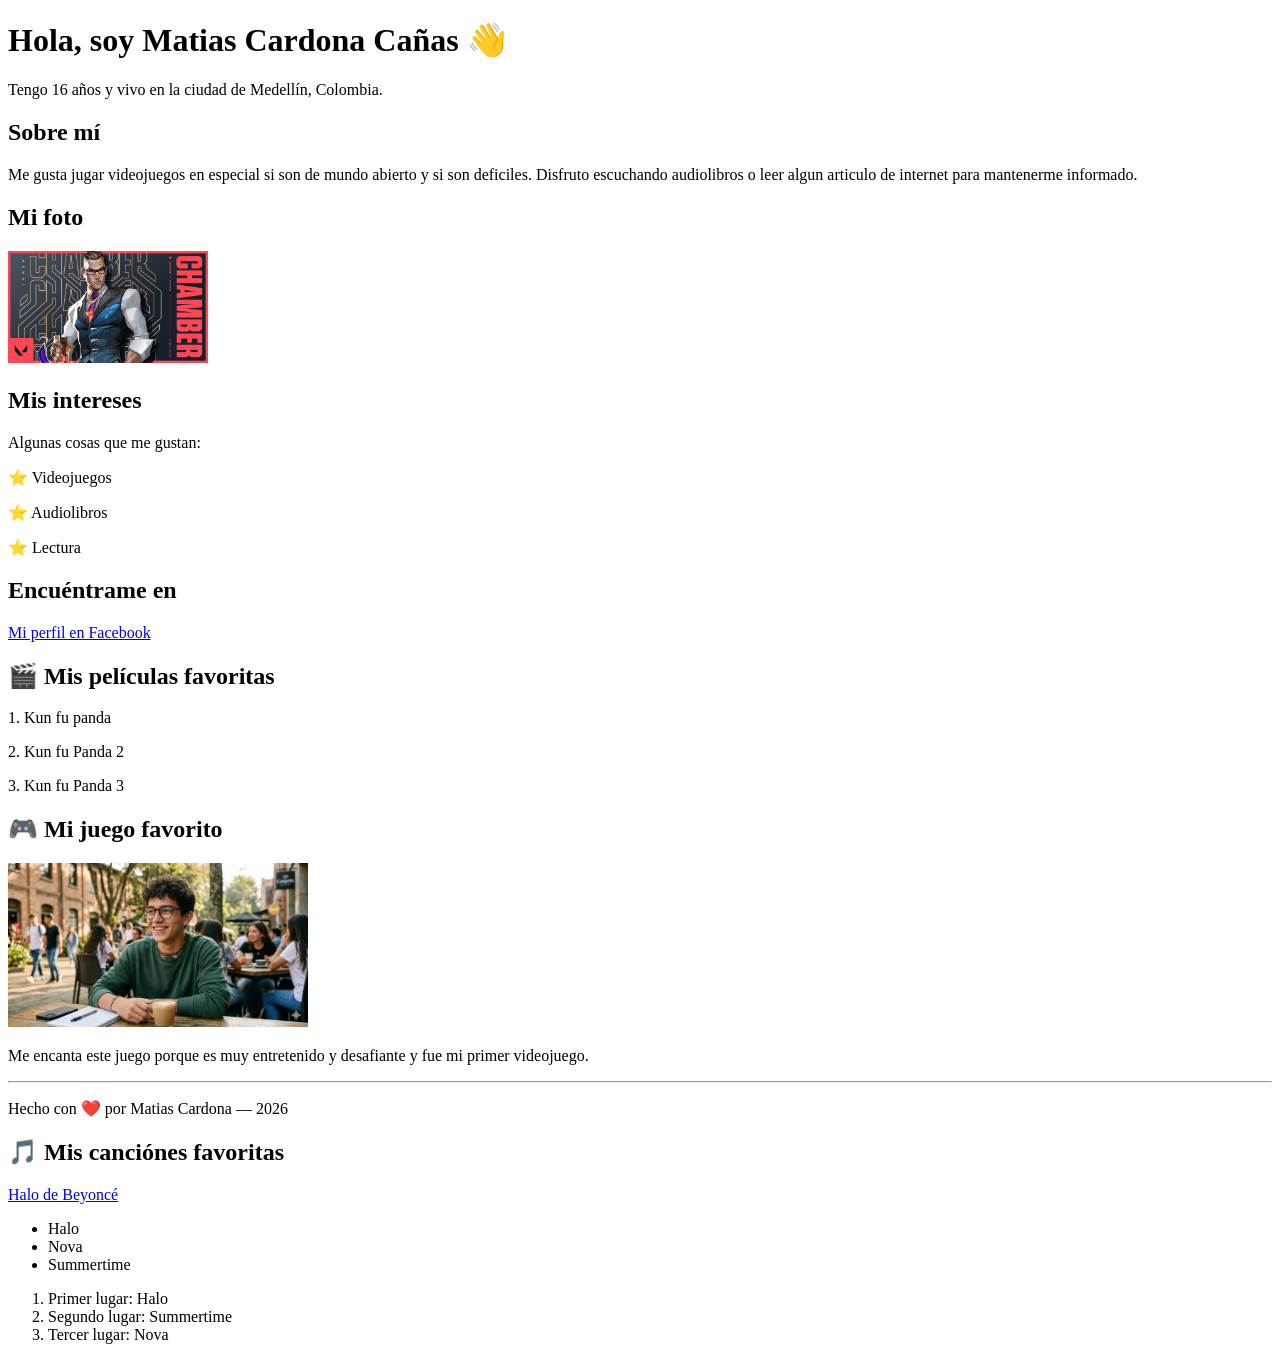
<file: Index.html>
<!DOCTYPE html>
<html lang="es">
  <head>
    <meta charset="UTF-8">
    <meta name="viewport" content="width=device-width, initial-scale=1.0">
    <title>Página de Matias Cardona Cañas</title>
  </head>
  <body>

    <h1>Hola, soy Matias Cardona Cañas 👋</h1>
    <p>Tengo 16 años y vivo en la ciudad de Medellín, Colombia.</p>

    <h2>Sobre mí</h2>
    <p>Me gusta jugar videojuegos en especial si son de mundo abierto y si son deficiles. Disfruto escuchando audiolibros o leer algun articulo de internet para mantenerme informado.</p>

    <h2>Mi foto</h2>
    <img 
      src="img/Chamber.jpg" 
      alt="Avatar de Matias Cardona Cañas"
      width="200"
    >

    <h2>Mis intereses</h2>
    <p>Algunas cosas que me gustan:</p>
    <p>⭐ Videojuegos</p>
    <p>⭐ Audiolibros</p>
    <p>⭐ Lectura</p>

    <h2>Encuéntrame en</h2>
    <p>
      <a href="https://www.facebook.com/?locale=es_LA" target="_blank">
        Mi perfil en Facebook
      </a>
    </p>
<h2>🎬 Mis películas favoritas</h2>
<p>1. Kun fu panda</p>
<p>2. Kun fu Panda 2</p>
<p>3. Kun fu Panda 3</p>

<h2>🎮 Mi juego favorito</h2>
<img src="img/imagen.png" alt="Hombre montado en un caballo blanco" width="300">
<p>Me encanta este juego porque es muy entretenido y desafiante y fue mi primer videojuego.</p>

   
    <hr>
    <p>Hecho con ❤️ por Matias Cardona — 2026</p>
    
<h2>🎵 Mis canciónes favoritas</h2>
<p>
  <a href="https://youtu.be/pCSL48AI_Ms?si=XCs1ErXrdTDEPllD" target="_blank">
    Halo de Beyoncé
  </a>
</p>
<ul>
  <li>Halo</li>
  <li>Nova</li>
  <li>Summertime</li>
</ul>

<ol>
  <li>Primer lugar: Halo</li>
  <li>Segundo lugar: Summertime</li>
  <li>Tercer lugar: Nova</li>
</ol>

  </body>
</html>
</file>
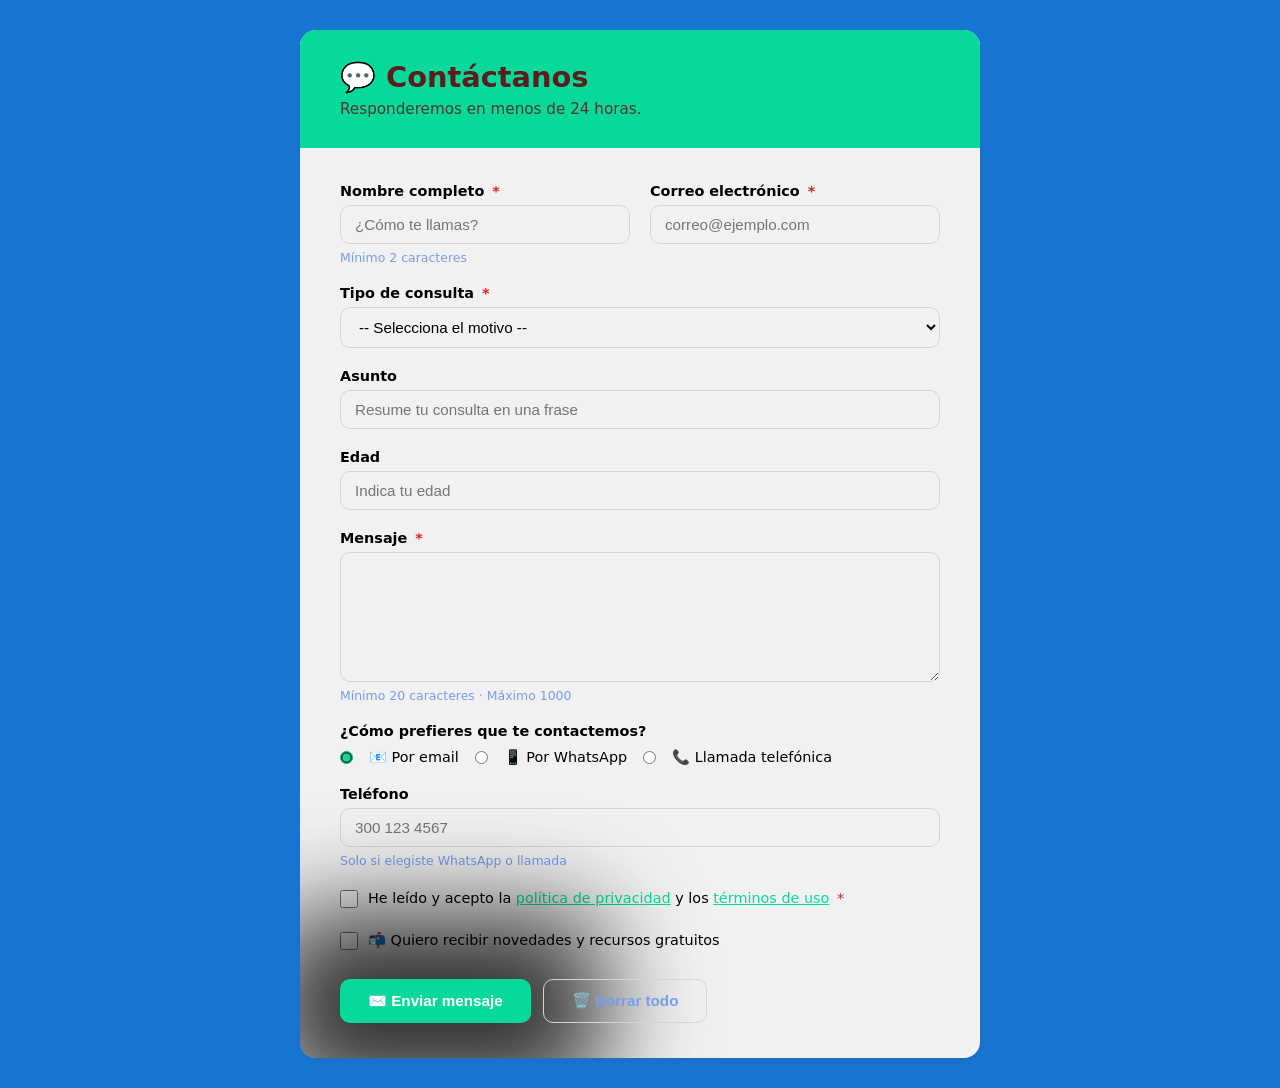
<file: Forms-y-estilos/Index.html>
<!DOCTYPE html>
<html lang="es">

<head>
  <meta charset="UTF-8">
  <meta name="viewport" content="width=device-width, initial-scale=1.0">
  <title>Formulario</title>
  <link rel="stylesheet" href="Styles.css">
</head>

<body>

  <main class="contenedor">

    <header class="encabezado">
      <h1>💬 Contáctanos</h1>
      <p>Responderemos en menos de 24 horas.</p>
    </header>

    <form class="formulario-contacto" action="#" method="post" novalidate>

      <div class="fila-doble">

        <div class="campo">
          <label for="contacto-nombre">
            Nombre completo <span class="obligatorio">*</span>
          </label>
          <input type="text" id="contacto-nombre" name="nombre" placeholder="¿Cómo te llamas?" required
            autocomplete="name" minlength="2" maxlength="60">
          <span class="ayuda">Mínimo 2 caracteres</span>
        </div>

        <div class="campo">
          <label for="contacto-email">
            Correo electrónico <span class="obligatorio">*</span>
          </label>
          <input type="email" id="contacto-email" name="email" placeholder="correo@ejemplo.com" required
            autocomplete="email">
        </div>

      </div>

      <div class="campo">
        <label for="tipo-consulta">
          Tipo de consulta <span class="obligatorio">*</span>
        </label>
        <select id="tipo-consulta" name="tipo_consulta" required>
          <option value="">-- Selecciona el motivo --</option>
          <optgroup label="Soporte">
            <option value="tecnico">Problema técnico</option>
            <option value="cuenta">Mi cuenta</option>
          </optgroup>
          <optgroup label="Información">
            <option value="precios">Precios y planes</option>
            <option value="servicios">Servicios disponibles</option>
          </optgroup>
          <optgroup label="Otros">
            <option value="sugerencia">Sugerencia o idea</option>
            <option value="otro">Otro motivo</option>
          </optgroup>
        </select>
      </div>

      <div class="campo">
        <label for="asunto">Asunto</label>
        <input type="text" id="asunto" name="asunto" placeholder="Resume tu consulta en una frase" maxlength="100">
      </div>

      <div class="campo">
        <label for="edad">Edad</label>
        <input type="number" id="edad" name="edad" min="13" max="88" required placeholder="Indica tu edad"
          autocomplete="off" minlength="20" maxlength="1000">
      </div>

      <div class="campo">
        <label for="mensaje">
          Mensaje <span class="obligatorio">*</span>
        </label>
        <textarea id="mensaje" name="mensaje" rows="6" placeholder="Describe con detalle tu consulta..." required
          minlength="20" maxlength="1000">
        </textarea>
        <span class="ayuda">Mínimo 20 caracteres · Máximo 1000</span>
      </div>

      <div class="campo">
        <p class="label-grupo">¿Cómo prefieres que te contactemos?</p>

        <div class="opciones-radio">
          <input type="radio" id="via-email" name="via_contacto" value="email" checked>
          <label for="via-email">📧 Por email</label>

          <input type="radio" id="via-whatsapp" name="via_contacto" value="whatsapp">
          <label for="via-whatsapp">📱 Por WhatsApp</label>

          <input type="radio" id="via-llamada" name="via_contacto" value="llamada">
          <label for="via-llamada">📞 Llamada telefónica</label>
        </div>
      </div>

      <div class="campo" id="campo-telefono">
        <label for="telefono">Teléfono</label>
        <input type="tel" id="telefono" name="telefono" placeholder="300 123 4567" pattern="[0-9\s\-\+]{7,15}">
        <span class="ayuda">Solo si elegiste WhatsApp o llamada</span>
      </div>

      <div class="campo campo-check">
        <input type="checkbox" id="terminos" name="terminos" value="acepto" required>
        <label for="terminos">
          He leído y acepto la
          <a href="#" target="_blank">política de privacidad</a>
          y los
          <a href="#" target="_blank">términos de uso</a>
          <span class="obligatorio">*</span>
        </label>
      </div>

      <div class="campo campo-check">
        <input type="checkbox" id="newsletter" name="newsletter" value="si">
        <label for="newsletter">
          📬 Quiero recibir novedades y recursos gratuitos
        </label>
      </div>

      <div class="acciones">
        <button type="submit" class="btn-primario">
          ✉️ Enviar mensaje
        </button>
        <button type="reset" class="btn-secundario">
          🗑️ Borrar todo
        </button>
      </div>

    </form>

  </main>

</body>

</html>
</file>
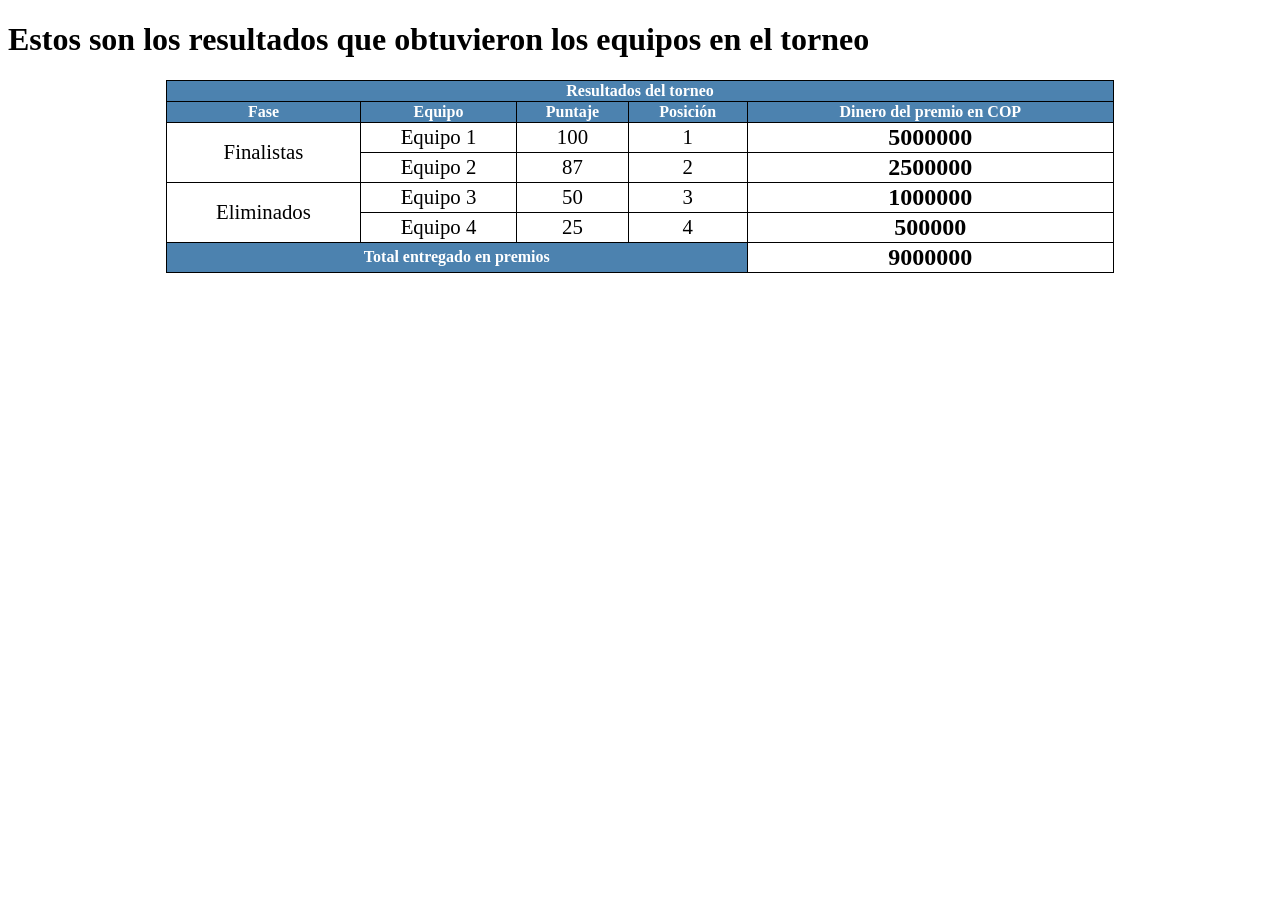
<file: Ejercicio-Tablas.html>
<!DOCTYPE html>
<html lang="en">

<head>
    <meta charset="UTF-8">
    <meta name="viewport" content="width=device-width, initial-scale=1.0">
    <title>Tabla del resultado del torneo</title>
    <link rel="stylesheet" href="Estilo tablas.css">
</head>
<body>
    <header>
        <h1>Estos son los resultados que obtuvieron los equipos en el torneo</h1>
    </header>
    <table border="1">
        <thead>
            <tr>
                <th colspan="5">Resultados del torneo</th>
            </tr>
            <tr>
                <th>Fase</th>
                <th>Equipo</th>
                <th>Puntaje</th>
                <th>Posición</th>
                <th>Dinero del premio en COP</th>
            </tr>
        </thead>
        <tbody>
            <tr>
                <td rowspan="2">Finalistas</td>
                <td>Equipo 1</td>
                <td>100</td>
                <td>1</td>
                <td class="dinero-premio">5000000</td>
            </tr>
            <tr>
                <td>Equipo 2</td>
                <td>87</td>
                <td>2</td>
                <td class="dinero-premio">2500000</td>
            </tr>
            <tr>
                <td rowspan="2">Eliminados</td>
                <td>Equipo 3</td>
                <td>50</td>
                <td>3</td>
                <td class="dinero-premio">1000000</td>
            </tr>
            <tr>
                <td>Equipo 4</td>
                <td>25</td>
                <td>4</td>
                <td class="dinero-premio">500000</td>
            </tr>
        </tbody>
        <tfoot>
            <tr>
                <th colspan="4">Total entregado en premios</th>
                <td class="dinero-premio">9000000</td>
            </tr>
        </tfoot>
    </table>
</body>

</html>
</file>
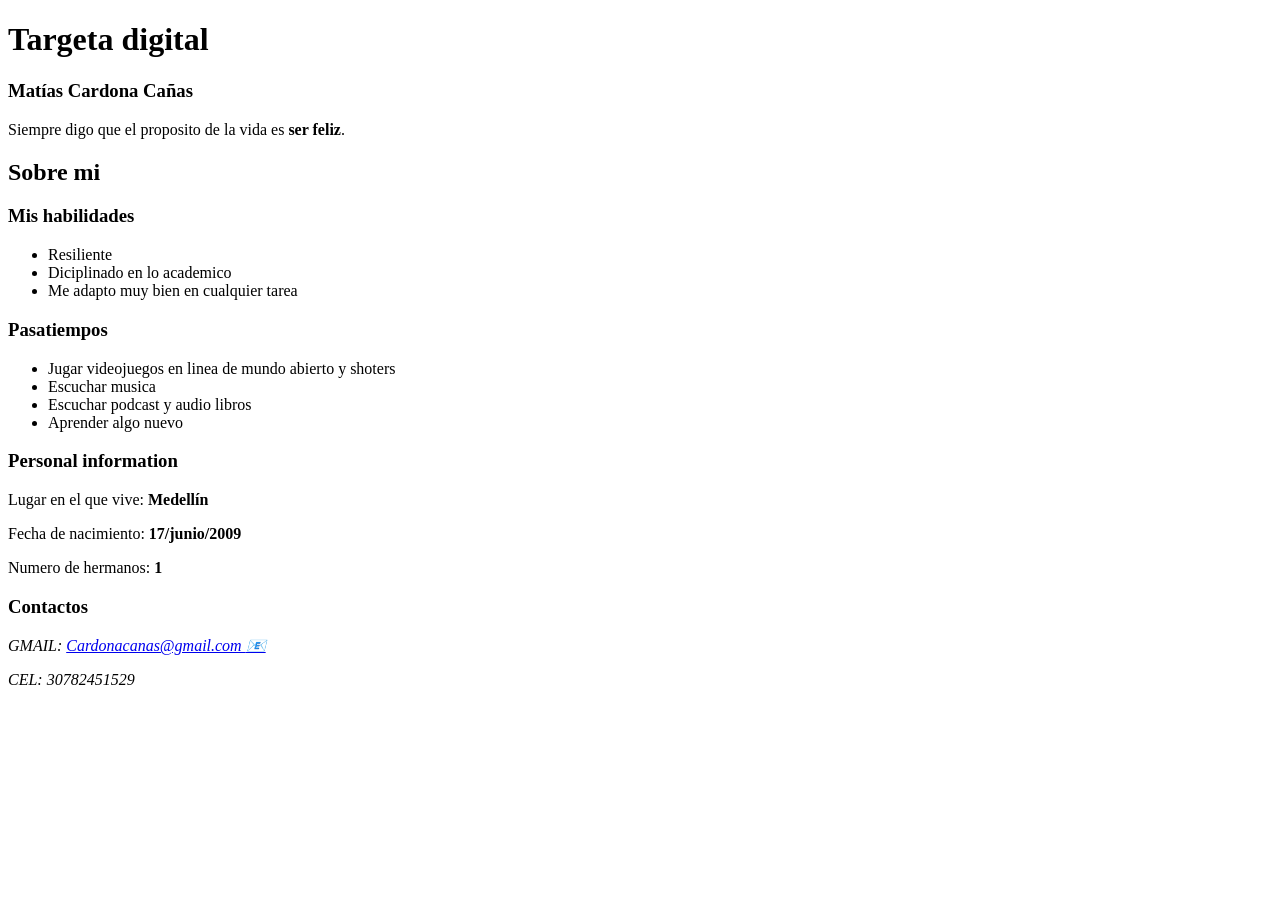
<file: Targeta-digital.html>
<!DOCTYPE html>
<html lang="en">
<head>
    <meta charset="UTF-8">
    <meta name="viewport" content="width=device-width, initial-scale=1.0">
    <title>Targeta de presentacion digital</title>
</head>
<body>
    <header>
        <h1>Targeta digital</h1>
        <h3>Matías Cardona Cañas</h3>
       <p>Siempre digo que el proposito de la vida es <strong>ser feliz</strong>.</p>
    </header>
    <main>
        <section>
            <h2>Sobre mi</h2>
            <h3>Mis habilidades</h3>
            <ul>
                <li>Resiliente</li>
                <li>Diciplinado en lo academico</li>
                <li>Me adapto muy bien en cualquier tarea</li>
            </ul>
            <h3>Pasatiempos</h3>
            <ul>
                <li>Jugar videojuegos en linea de mundo abierto y shoters</li>
                <li>Escuchar musica</li>
                <li>Escuchar podcast y audio libros</li>
                <li>Aprender algo nuevo</li>
            </ul>
            <h3>Personal information</h3>
            <p>Lugar en el que vive: <strong>Medellín</strong></p>
            <p>Fecha de nacimiento: <time datetime="17-06-2009"><strong>17/junio/2009</strong></time></p>
            <p>Numero de hermanos: <strong>1</strong></p>

        </section>
    </main>
          <footer>
            <section>
                <h3>Contactos</h3>
                <address>
                   <p> GMAIL: <a href="canascadonamatias@gmail.com">Cardonacanas@gmail.com <span>📧</span></a></p>
                   <p> CEL: 30782451529</p> 
                </address>
            </section>
        </footer>
</body>
</html>
</file>
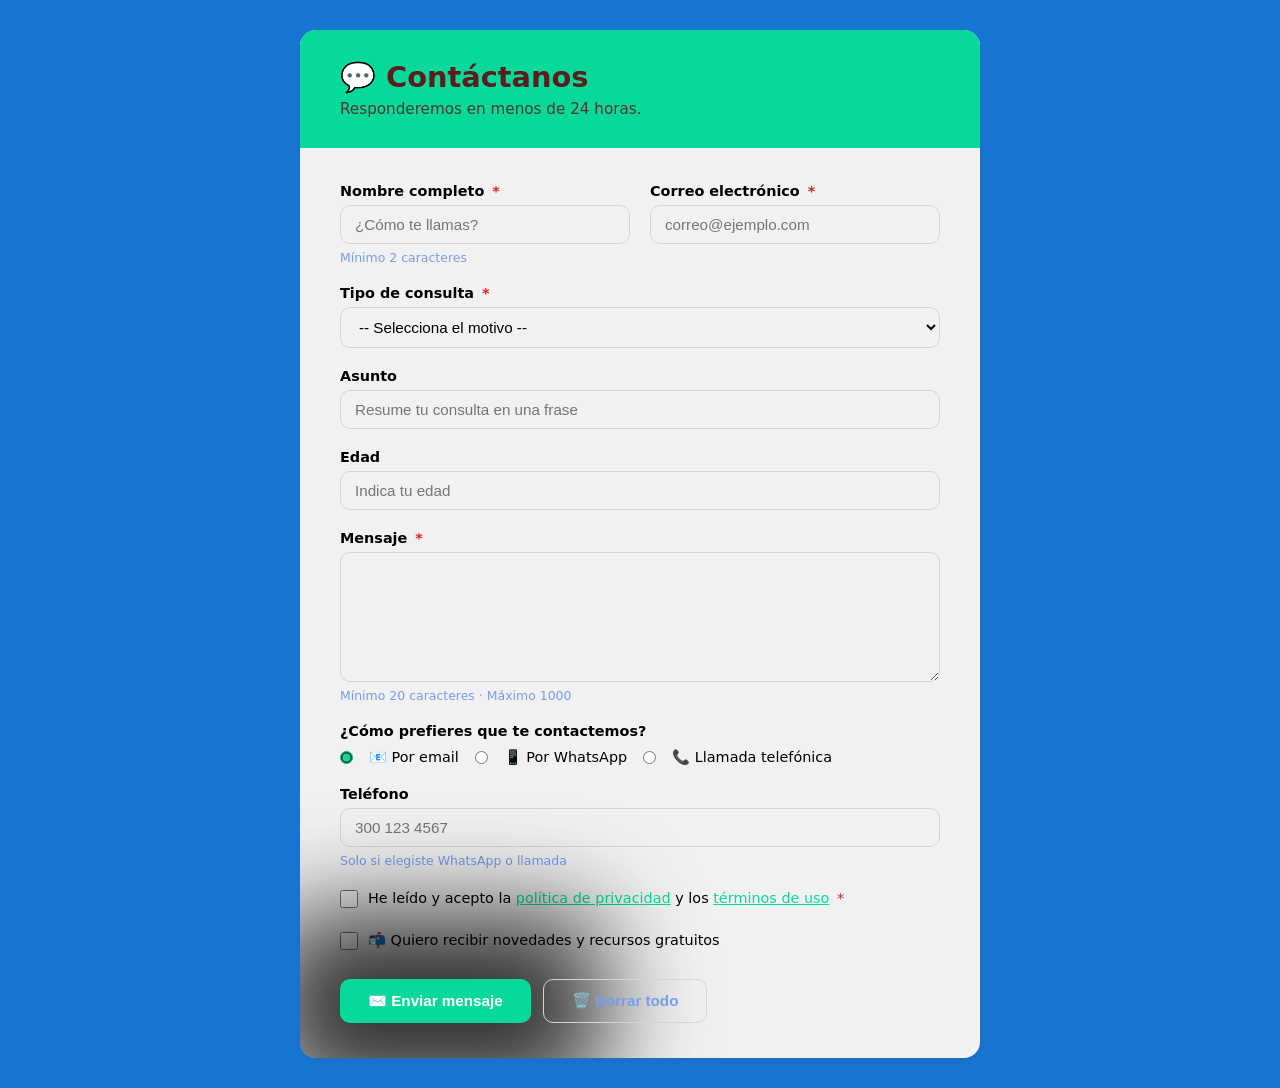
<file: Forms-y-estilos/Formulario.html>
<!DOCTYPE html>
<html lang="es">

<head>
  <meta charset="UTF-8">
  <meta name="viewport" content="width=device-width, initial-scale=1.0">
  <title>Formulario</title>
  <link rel="stylesheet" href="estilo-formulario.css">
</head>

<body>

  <main class="contenedor">

    <header class="encabezado">
      <h1>💬 Contáctanos</h1>
      <p>Responderemos en menos de 24 horas.</p>
    </header>

    <form class="formulario-contacto" action="#" method="post" novalidate>

      <div class="fila-doble">

        <div class="campo">
          <label for="contacto-nombre">
            Nombre completo <span class="obligatorio">*</span>
          </label>
          <input type="text" id="contacto-nombre" name="nombre" placeholder="¿Cómo te llamas?" required
            autocomplete="name" minlength="2" maxlength="60">
          <span class="ayuda">Mínimo 2 caracteres</span>
        </div>

        <div class="campo">
          <label for="contacto-email">
            Correo electrónico <span class="obligatorio">*</span>
          </label>
          <input type="email" id="contacto-email" name="email" placeholder="correo@ejemplo.com" required
            autocomplete="email">
        </div>

      </div>

      <div class="campo">
        <label for="tipo-consulta">
          Tipo de consulta <span class="obligatorio">*</span>
        </label>
        <select id="tipo-consulta" name="tipo_consulta" required>
          <option value="">-- Selecciona el motivo --</option>
          <optgroup label="Soporte">
            <option value="tecnico">Problema técnico</option>
            <option value="cuenta">Mi cuenta</option>
          </optgroup>
          <optgroup label="Información">
            <option value="precios">Precios y planes</option>
            <option value="servicios">Servicios disponibles</option>
          </optgroup>
          <optgroup label="Otros">
            <option value="sugerencia">Sugerencia o idea</option>
            <option value="otro">Otro motivo</option>
          </optgroup>
        </select>
      </div>

      <div class="campo">
        <label for="asunto">Asunto</label>
        <input type="text" id="asunto" name="asunto" placeholder="Resume tu consulta en una frase" maxlength="100">
      </div>

      <div class="campo">
        <label for="edad">Edad</label>
        <input type="number" id="edad" name="edad" min="13" max="88" required placeholder="Indica tu edad"
          autocomplete="off" minlength="20" maxlength="1000">
      </div>

      <div class="campo">
        <label for="mensaje">
          Mensaje <span class="obligatorio">*</span>
        </label>
        <textarea id="mensaje" name="mensaje" rows="6" placeholder="Describe con detalle tu consulta..." required
          minlength="20" maxlength="1000">
        </textarea>
        <span class="ayuda">Mínimo 20 caracteres · Máximo 1000</span>
      </div>

      <div class="campo">
        <p class="label-grupo">¿Cómo prefieres que te contactemos?</p>

        <div class="opciones-radio">
          <input type="radio" id="via-email" name="via_contacto" value="email" checked>
          <label for="via-email">📧 Por email</label>

          <input type="radio" id="via-whatsapp" name="via_contacto" value="whatsapp">
          <label for="via-whatsapp">📱 Por WhatsApp</label>

          <input type="radio" id="via-llamada" name="via_contacto" value="llamada">
          <label for="via-llamada">📞 Llamada telefónica</label>
        </div>
      </div>

      <div class="campo" id="campo-telefono">
        <label for="telefono">Teléfono</label>
        <input type="tel" id="telefono" name="telefono" placeholder="300 123 4567" pattern="[0-9\s\-\+]{7,15}">
        <span class="ayuda">Solo si elegiste WhatsApp o llamada</span>
      </div>

      <div class="campo campo-check">
        <input type="checkbox" id="terminos" name="terminos" value="acepto" required>
        <label for="terminos">
          He leído y acepto la
          <a href="#" target="_blank">política de privacidad</a>
          y los
          <a href="#" target="_blank">términos de uso</a>
          <span class="obligatorio">*</span>
        </label>
      </div>

      <div class="campo campo-check">
        <input type="checkbox" id="newsletter" name="newsletter" value="si">
        <label for="newsletter">
          📬 Quiero recibir novedades y recursos gratuitos
        </label>
      </div>

      <div class="acciones">
        <button type="submit" class="btn-primario">
          ✉️ Enviar mensaje
        </button>
        <button type="reset" class="btn-secundario">
          🗑️ Borrar todo
        </button>
      </div>

    </form>

  </main>

</body>

</html>
</file>
<file: Forms-y-estilos/Styles.css>
:root {
  --primario: #08d89a;
  --primario-oscuro: #04123a;
  --texto: #000000;
  --texto-suave: #779de9;
  --borde: #d1d5db;
  --fondo: #1977d4;
  --blanco: #f1f1f1;
  --error: #dc2626;
  --exito: #1cc058;
  --radio: 10px;
  --sombra: 0 4px 17px rgba(0, 0, 0, 0.08);
}

* {
  box-sizing: border-box;
  margin: 0;
  padding: 0;
}

body {
  font-family: 'Segoe UI', system-ui, sans-serif;
  background: var(--fondo);
  color: var(--texto);
  min-height: 100vh;
  display: flex;
  align-items: center;
  justify-content: center;
  padding: 30px 20px;
}

.contenedor {
  background: var(--blanco);
  border-radius: 16px;
  box-shadow: var(--sombra);
  width: 100%;
  max-width: 680px;
  overflow: hidden;
}

.encabezado {
  background: var(--primario);
  color: rgb(92, 29, 29);
  padding: 30px 40px;
}

.encabezado h1 {
  font-size: 1.8rem;
  margin-bottom: 6px;
}

.encabezado p {
  opacity: 0.85;
  font-size: 0.95rem;
}

.formulario-contacto {
  padding: 35px 40px;
  display: flex;
  flex-direction: column;
  gap: 20px;
}

.fila-doble {
  display: grid;
  grid-template-columns: 1fr 1fr;
  gap: 20px;
}

@media (max-width: 520px) {
  .fila-doble {
    grid-template-columns: 1fr;
  }

  .formulario-contacto {
    padding: 25px 20px;
  }
}

.campo {
  display: flex;
  flex-direction: column;
  gap: 6px;
}

.campo label,
.label-grupo {
  font-weight: 600;
  font-size: 0.9rem;
  color: var(--texto);
}

.obligatorio {
  color: var(--error);
  margin-left: 3px;
}

input[type="text"],
input[type="email"],
input[type="tel"],
input[type="url"],
input[type="number"],
select,
textarea {
  width: 100%;
  padding: 10px 14px;
  border: 1.5px solid var(--borde);
  border-radius: var(--radio);
  font-size: 0.95rem;
  color: var(--texto);
  background: var(--blanco);
  transition: border-color 0.2s, box-shadow 0.2s;
  outline: none;
}

input:focus,
select:focus,
textarea:focus {
  border-color: var(--primario);
  box-shadow: 0 0 0 3px rgba(37, 99, 235, 0.15);
}

input:invalid:not(:placeholder-shown),
textarea:invalid:not(:placeholder-shown) {
  border-color: var(--error);
}

input:valid:not(:placeholder-shown) {
  border-color: var(--exito);
}

textarea {
  resize: vertical;
  min-height: 130px;
}

select {
  cursor: pointer;
}

.ayuda {
  font-size: 0.78rem;
  color: var(--texto-suave);
}

.opciones-radio {
  display: flex;
  flex-wrap: wrap;
  gap: 16px;
  margin-top: 4px;
}

.opciones-radio input[type="radio"] {
  width: auto;
  accent-color: var(--primario);
}

.opciones-radio label {
  font-weight: normal;
  cursor: pointer;
}

.campo-check {
  flex-direction: row;
  align-items: flex-start;
  gap: 10px;
}

.campo-check input[type="checkbox"] {
  width: 18px;
  height: 18px;
  margin-top: 2px;
  accent-color: var(--primario);
  flex-shrink: 0;
  cursor: pointer;
}

.campo-check label {
  font-weight: normal;
  font-size: 0.9rem;
  line-height: 1.5;
  cursor: pointer;
}

.campo-check a {
  color: var(--primario);
  text-decoration: underline;
}

/* === Botones === */
.acciones {
  display: flex;
  gap: 12px;
  margin-top: 8px;
  flex-wrap: wrap;
}

.btn-primario,
.btn-secundario {
  padding: 12px 28px;
  border-radius: var(--radio);
  font-size: 0.95rem;
  font-weight: 600;
  cursor: pointer;
  border: none;
  transition: transform 0.1s, box-shadow 0.2s;
}

.btn-primario {
  background: var(--primario);
  color: white;
  box-shadow: 0 5px 100px 70px rgba(0, 0, 0, 0.8);
}

.btn-primario:hover {
  background: var(--primario-oscuro);
  transform: translateY(-1px);
  box-shadow: 0 40px 100px 40px rgba(0, 0, 0, 0.95);
}

.btn-secundario {
  background: transparent;
  color: var(--texto-suave);
  border: 1.5px solid var(--borde);
}

.btn-secundario:hover {
  background: var(--fondo);
}
</file>
<file: Estilo tablas.css>
.dinero-premio {
    text-align: center;
    font-size: 1.5em;
    font-weight: bold;
}

td:not([class]) {
    text-align: center;
    font-size: 1.3em
}

table {
    margin: auto;
    border-collapse: collapse;
    border: 1px solid black;
    width: 75%;
}

th {
    background-color: #4c82af;
    color: white;
}
</file>
<file: Forms-y-estilos/estilo-formulario.css>
:root {
  --primario: #08d89a;
  --primario-oscuro: #04123a;
  --texto: #000000;
  --texto-suave: #779de9;
  --borde: #d1d5db;
  --fondo: #1977d4;
  --blanco: #f1f1f1;
  --error: #dc2626;
  --exito: #1cc058;
  --radio: 10px;
  --sombra: 0 4px 17px rgba(0, 0, 0, 0.08);
}

* {
  box-sizing: border-box;
  margin: 0;
  padding: 0;
}

body {
  font-family: 'Segoe UI', system-ui, sans-serif;
  background: var(--fondo);
  color: var(--texto);
  min-height: 100vh;
  display: flex;
  align-items: center;
  justify-content: center;
  padding: 30px 20px;
}

.contenedor {
  background: var(--blanco);
  border-radius: 16px;
  box-shadow: var(--sombra);
  width: 100%;
  max-width: 680px;
  overflow: hidden;
}

.encabezado {
  background: var(--primario);
  color: rgb(92, 29, 29);
  padding: 30px 40px;
}

.encabezado h1 {
  font-size: 1.8rem;
  margin-bottom: 6px;
}

.encabezado p {
  opacity: 0.85;
  font-size: 0.95rem;
}

.formulario-contacto {
  padding: 35px 40px;
  display: flex;
  flex-direction: column;
  gap: 20px;
}

.fila-doble {
  display: grid;
  grid-template-columns: 1fr 1fr;
  gap: 20px;
}

@media (max-width: 520px) {
  .fila-doble {
    grid-template-columns: 1fr;
  }

  .formulario-contacto {
    padding: 25px 20px;
  }
}

.campo {
  display: flex;
  flex-direction: column;
  gap: 6px;
}

.campo label,
.label-grupo {
  font-weight: 600;
  font-size: 0.9rem;
  color: var(--texto);
}

.obligatorio {
  color: var(--error);
  margin-left: 3px;
}

input[type="text"],
input[type="email"],
input[type="tel"],
input[type="url"],
input[type="number"],
select,
textarea {
  width: 100%;
  padding: 10px 14px;
  border: 1.5px solid var(--borde);
  border-radius: var(--radio);
  font-size: 0.95rem;
  color: var(--texto);
  background: var(--blanco);
  transition: border-color 0.2s, box-shadow 0.2s;
  outline: none;
}

input:focus,
select:focus,
textarea:focus {
  border-color: var(--primario);
  box-shadow: 0 0 0 3px rgba(37, 99, 235, 0.15);
}

input:invalid:not(:placeholder-shown),
textarea:invalid:not(:placeholder-shown) {
  border-color: var(--error);
}

input:valid:not(:placeholder-shown) {
  border-color: var(--exito);
}

textarea {
  resize: vertical;
  min-height: 130px;
}

select {
  cursor: pointer;
}

.ayuda {
  font-size: 0.78rem;
  color: var(--texto-suave);
}

.opciones-radio {
  display: flex;
  flex-wrap: wrap;
  gap: 16px;
  margin-top: 4px;
}

.opciones-radio input[type="radio"] {
  width: auto;
  accent-color: var(--primario);
}

.opciones-radio label {
  font-weight: normal;
  cursor: pointer;
}

.campo-check {
  flex-direction: row;
  align-items: flex-start;
  gap: 10px;
}

.campo-check input[type="checkbox"] {
  width: 18px;
  height: 18px;
  margin-top: 2px;
  accent-color: var(--primario);
  flex-shrink: 0;
  cursor: pointer;
}

.campo-check label {
  font-weight: normal;
  font-size: 0.9rem;
  line-height: 1.5;
  cursor: pointer;
}

.campo-check a {
  color: var(--primario);
  text-decoration: underline;
}

/* === Botones === */
.acciones {
  display: flex;
  gap: 12px;
  margin-top: 8px;
  flex-wrap: wrap;
}

.btn-primario,
.btn-secundario {
  padding: 12px 28px;
  border-radius: var(--radio);
  font-size: 0.95rem;
  font-weight: 600;
  cursor: pointer;
  border: none;
  transition: transform 0.1s, box-shadow 0.2s;
}

.btn-primario {
  background: var(--primario);
  color: white;
  box-shadow: 0 5px 100px 70px rgba(0, 0, 0, 0.8);
}

.btn-primario:hover {
  background: var(--primario-oscuro);
  transform: translateY(-1px);
  box-shadow: 0 40px 100px 40px rgba(0, 0, 0, 0.95);
}

.btn-secundario {
  background: transparent;
  color: var(--texto-suave);
  border: 1.5px solid var(--borde);
}

.btn-secundario:hover {
  background: var(--fondo);
}
</file>
